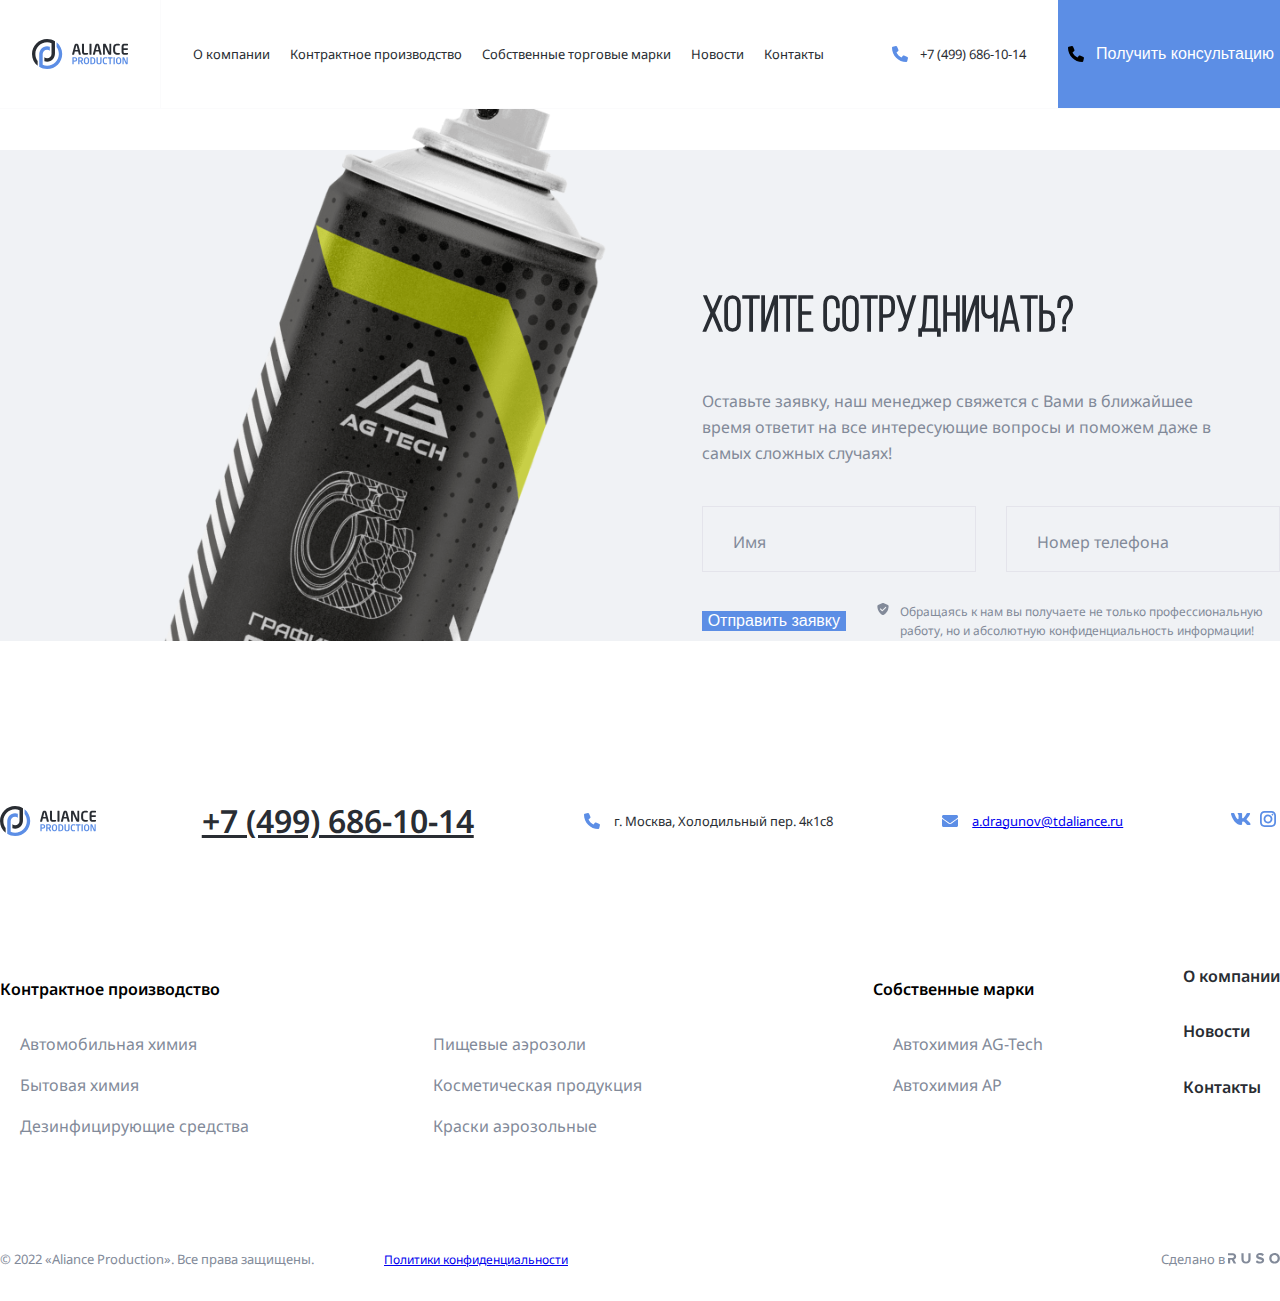
<file: about.html>
<!DOCTYPE html>
<html lang="en">
  <head>
    <meta charset="UTF-8">
    <meta http-equiv="X-UA-Compatible" content="IE=edge">
    <meta name="viewport" content="width=device-width, initial-scale=1.0">
    <link rel="preconnect" href="https://fonts.googleapis.com">
    <link rel="preconnect" href="https://fonts.gstatic.com" crossorigin>
    <link href="https://fonts.googleapis.com/css2?family=Noto+Sans:wght@400;600;700&display=swap" rel="stylesheet">
    <link rel="stylesheet" href="css/swiper-bundle.min.css">
    <link rel="stylesheet" href="css/style.css">
    <title> О компании - Aliance Production</title>
  </head>
<body>
  <div class="mobile-menu">
    <ul class="mobile-menu-nav">
      <li class="mobile-menu-nav-item">
        <a href="#" class="mobile-menu-link">О компании</a>
      </li>
      <li class="mobile-menu-nav-item">
        <a href="#" class="mobile-menu-link">Контрактное производство</a>
        <ul class="mobile-submenu">
          <li class="mobile-submenu-item">
            <a class="mobile-submenu-link" href="#">Автомобильная химия</a>
          </li>
          <li class="mobile-submenu-item">
            <a class="mobile-submenu-link" href="#">Бытовая химия</a>
          </li><li class="mobile-submenu-item">
            <a class="mobile-submenu-link" href="#">Дизинфицирующие средства</a>
          </li>
        </ul>
      </li>
      <li class="mobile-menu-nav-item">
        <a href="#" class="mobile-menu-link">Собственные торговые марки</a>
      </li>
      <li class="mobile-menu-nav-item">
        <a href="#" class="mobile-menu-link">Новости</a>
      </li>
      <li class="mobile-menu-nav-item">
        <a href="#" class="mobile-menu-link">Контакты</a>
      </li>
    </ul>
    <hr class="mobile-seporator">
    <a href="tel:+74996861014" class="mobile-phone">+7 (499) 686-10-14</a>
    <div class="mobile-info">
      <svg class="phone-icon" width="24" height="24">
        <use href="img/sprite.svg#phone">
        </use>
      </svg>
      <address class="mobile-info-address"> 
        г. Москва, Холодильный пер. 4к1с8
      </address>
    </div>
    <div class="mobile-info">
      <svg class="phone-icon" width="24" height="24">
        <use href="img/sprite.svg#phone">
        </use>
      </svg>
      <a href="mailto:a.dragunov@tdaliance.ru" class="mobile-info-email"> 
        a.dragunov@tdaliance.ru
      </a>
    </div>
  </div>
  <nav class="navbar navbar-light">
    <a href="#" class="mobile-menu-toggle">
      <div class="mobile-menu-line"></div>
      <div class="mobile-menu-line"></div>
      <div class="mobile-menu-line"></div>
    </a>
    <a href="./" class="header-logo">
      <svg class="logo-svg logo-light">
        <use href="img/sprite.svg#logo-light"></use>
      </svg>
      <svg class="logo-svg logo-dark">
        <use href="img/sprite.svg#logo"></use>
      </svg>
    </a>
    <ul class="header-nav" style="flex-basis: 100%">
      <li class="header-nav-item">
        <a href="/about.html" class="header-nav-link">О компании</a>
      </li>
      <li class="header-nav-item">
        <a href="#" class="header-nav-link">Контрактное производство</a>
      </li>
      <li class="header-nav-item">
        <a href="#" class="header-nav-link">Собственные торговые марки</a>
      </li>
      <li class="header-nav-item">
        <a href="#" class="header-nav-link">Новости</a>
      </li>
      <li class="header-nav-item">
        <a href="#" class="header-nav-link">Контакты</a>
      </li>
    </ul>
    <div class="header-phone">
      <svg class="phone-icon" width="24" height="24">
        <use href="img/sprite.svg#phone">
        </use>
      </svg>
      <a href="tel:+74996861014" class="header-phone-link">
        <span>+7 (499) 686-10-14</span>
      </a>
    </div>
    <button class="navbar-button button" data-toggle="modal">
      <svg class="button-icon" width="24" height="24">
        <use href="img/sprite.svg#phone">
        </use>
      </svg>
      <span class="button-text"> Получить консультацию</span>
    </button>
  </nav>
  <section class="cta">
    <div class="bg-grey section-cta">
      <img src="img/cta.png" alt="call to action" class="cta-image">
      <div class="cta-from-wrapper container">
        <form action="#" class="cta-form">
          <h2 class="section-title cta-form-title">Хотите сотрудничать?</h2>
          <p class="cta-form-text">
            Оставьте заявку, наш менеджер свяжется с Вами в ближайшее время ответит на все интересующие вопросы и поможем даже в самых сложных случаях!
          </p>
          <div class="input-group-wrapper">
            <div class="input-group">
              <input 
                id="user-name" 
                type="text" 
                class="input" 
                placeholder=" "/>
              <label class="input-group-label" for="user-name">Имя</label>
            </div>
            <div class="input-group">
              <input 
              id="user-phone" 
              type="tel" 
              class="input" 
              placeholder=" " />
              <label class="input-group-label" for="user-phone">Номер телефона</label>
            </div>
          </div>
          <div class="cta-form-footer">
            <button type="submit" class="button cta-form-button">Отправить заявку
            </button>
            <div class="notify">
              <svg class="notify-icon" width="14" height="14">
                <use href="img/sprite.svg#shield">
                </use>
              </svg>
            <p class="notify-text">Обращаясь к нам вы получаете не только профессиональную работу, но и абсолютную конфиденциальность информации!
            </p>
            </div>
          </div>
        </form>
      </div>
    </div>
  </section>
  <footer class="footer">
    <div class="container">
      <div class="footer-top">
        <svg class="logo-svg footer-logo" width="140" height="44">
          <use href="img/sprite.svg#logo">
          </use>
        </svg>
        <a href="tel:+74996861014" class="footer-phone">+7 (499) 686-10-14</a>
        <div class="footer-info">
          <svg class="phone-icon" width="24" height="24">
            <use href="img/sprite.svg#phone">
            </use>
          </svg>
          <address class="footer-info-address"> 
            г. Москва, Холодильный пер. 4к1с8
          </address>
        </div>
        <div class="footer-info">
          <svg class="mail-icon" width="24" height="24">
            <use href="img/sprite.svg#mail">
            </use>
          </svg>
          <a href="mailto:a.dragunov@tdaliance.ru" class="footer-info-email"> 
            a.dragunov@tdaliance.ru
          </a>
        </div>
        <div class="footer-social">
          <a href="#" class="footer-social-link">
            <svg class="footer-social-icon" width="24" height="24">
              <use href="img/sprite.svg#vk">
              </use>
            </svg>
          </a>
          <a href="#" class="footer-social-link">
            <svg class="footer-social-icon" width="24" height="24">
              <use href="img/sprite.svg#inst">
              </use>
            </svg>
          </a>
        </div>
      </div>
    </div>
    <hr class="footer-seporator">  
    <div class="container">
      <div class="footer-bottom">
        <div class="footer-menu-wrapper">
          <h2 class="footer-menu-title">Контрактное производство</h2>
          <ul class="footer-menu-list footer-menu-column-2">
            <li class="footer-menu-item">
              <a href="#" class="footer-menu-link">Автомобильная химия</a>
            </li>
            <li class="footer-menu-item">
              <a href="#" class="footer-menu-link">Бытовая химия</a>
            </li>
            <li class="footer-menu-item">
              <a href="#" class="footer-menu-link">Дезинфицирующие средства</a>
            </li>
            <li class="footer-menu-item">
              <a href="#" class="footer-menu-link">Пищевые аэрозоли</a>
            </li>
            <li class="footer-menu-item">
              <a href="#" class="footer-menu-link">Косметическая продукция</a>
            </li>
            <li class="footer-menu-item">
              <a href="#" class="footer-menu-link">Краски аэрозольные</a>
            </li>
          </ul>
        </div>
        <div class="footer-menu-wrapper">
          <h2 class="footer-menu-title">Собственные марки</h2>
          <ul class="footer-menu-list">
            <li class="footer-menu-item">
              <a href="#" class="footer-menu-link">Автохимия AG-Tech</a>
            </li>
            <li class="footer-menu-item">
              <a href="#" class="footer-menu-link">Автохимия AP</a>
            </li>
          </ul>
        </div>
        <div class="footer-menu-wrapper">
          <ul class="footer-menu-list">
            <li class="footer-menu-item">
              <a href="#" class="footer-menu-link footer-menu-link-bold">О компании</a>
            </li>
            <li class="footer-menu-item">
              <a href="#" class="footer-menu-link footer-menu-link-bold">Новости</a>
            </li>
            <li class="footer-menu-item">
              <a href="#" class="footer-menu-link footer-menu-link-bold">Контакты</a>
            </li>
          </ul>
        </div>
      </div>
    </div>
    <hr color="#EBEBF0;" class="footer-seporator">  
    <div class="container">
      <div class="footer-wrapper">
        <div class="footer-legal">
          <p class="copyright">
            &copy; 2022 «Aliance Production». Все права защищены.
          </p>
          <a href="#" class="footer-policy">Политики конфиденциальности</a>
        </div>
        <div class="footer-author">
          <span class="made-in">Сделано в</span>
          <svg class="footer-social-icon" width="52" height="11">
            <use href="img/sprite.svg#ruso">
            </use>
          </svg>
        </div>
      </div>
    </div>
  </footer>
  <div class="modal">
    <div class="modal-dialog">
      <h2 class="modal-title">Есть вопросы?</h2>
      <a href="#" class="modal-close" data-toggle="modal">
        <svg class="close-icon" width="24" height="24">
          <use href="img/sprite.svg#close">
          </use>
        </svg>
      </a>
      <p class="modal-text">
        Оставьте заявку, наш менеджер свяжется с Вами в ближайшее время ответит на все интересующие вопросы и поможем даже в самых сложных случаях!
      </p>
      <form action="" class="modal-form">
        <div class="input-group-wrapper input-group-vertical">
          <div class="input-group modal-input-group">
            <input 
              id="modal-user-name" 
              type="text" 
              class="input" 
              placeholder=" "/>
            <label class="input-group-label modal-input-label" for="modal-user-name">Имя</label>
          </div>
          <div class="input-group modal-input-group">
            <input 
            id="modal-user-phone" 
            type="tel" 
            class="input" 
            placeholder=" " />
            <label class="input-group-label modal-input-label" for="modal-user-phone">Номер телефона</label>
          </div>
        </div>
        <div class="modal-form-footer">
          <button type="submit" class="button modal-form-button">Отправить заявку
          </button>
          <div class="notify">
            <svg class="notify-icon" width="14" height="14">
              <use href="img/sprite.svg#shield">
              </use>
            </svg>
          <p class="notify-text">Обращаясь к нам вы получаете не только профессиональную работу, но и абсолютную конфиденциальность информации!
          </p>
          </div>
        </div>
      </form>
    </div>
  </div>
  <script src="js/swiper-bundle.min.js"></script>
  <script src="js/main.js"></script>
</body>
</html>
</file>
<file: css/style.css>
* {
  box-sizing: border-box;
}

html {
  font-size: 16px;
}
@font-face {
  font-family: 'Bebas Neue Book';
  src: url('../fonts/BebasNeueBook.woff') format('woff');
  font-weight: normal;
  font-style: normal;
}

body{
  margin: 0;
  font-family: "Noto Sans", sans-serif;
}

.mobile-menu {
  display: none; /*здесь показываться не будет, вернется на маленьком меню*/
}

.container {

}

.navbar {
  display: flex;
  align-items: center;
  justify-content: center;
  color: #fff;
  position: fixed;
  width: 100%;
  left: 0;
  top: 0;
  z-index: 2;
  border-bottom: 1px solid rgba(235, 235, 240, 0.2); /*рамка снизу*/
  transition: background-color 0.2s; /*плавное изменение цвета шапки при перемещении*/
}

.navbar-light {
  background-color: #fff;
  color: #292D33;
}
.logo-dark {
  display: none;
}
.navbar-light .logo-light {
  display: none;
}
.navbar-light .logo-dark {
  display: block;
}
.navbar-scroll {
  height: 72px;
}
.phone-icon {
  fill: #5C8EE6;
}

.logo-svg {
  width:144px;
  height: 44px;
}

.navbar-light .header-logo-path {
  fill:#292D33;
}

.header-image {
  background-image: url('../img/header-bg.jpeg');
  background-size: cover;
  background-repeat: no-repeat;
  background-position: center;
  position: relative; /*позиция родителя*/
}

.header-image::before {
  content: "";
  position: absolute; /*позиционирование относительно родителя*/
  background: rgba(41, 45, 51, 0.7);
  top: 0; /*прилигание плажки к верху экрана*/
  left:0;
  width: 100%;
  height: 100%;
  z-index: 0; /*позиция в слоях*/
}
.header-logo {
  padding: 19px 50px;
  border-right: 1px solid rgba(235, 235, 240, 0.2);
   /*высота относительно родителя*/
   display: flex;
}

.header-nav {
  display: flex;
  justify-content: space-between;
  flex-basis: 100%; /* ширина большая*/
  list-style: none; /* отключение точек*/
  margin-right: 5%;
}

.header-nav-link {
  text-decoration: none;
  color: inherit;
  position: relative;
}

.header-nav-link:hover {
  padding-bottom: 10px;
  border-bottom: 1px solid #5C8EE5;
  transition: transform 0.2s;
}

.header-phone {
  flex-shrink: 0;  /*означает что не надо скукоживать-смещать */
  display: flex;
  align-items: center;
  gap: .625rem;  /*отступ на 10 пх*/
  margin-right: 3.125rem;
}

.header-phone-link {
  display: flex;
  align-items: center;
  text-decoration: none;
  font-size: 1rem;
  color: inherit;
}

.header-phone-icon {
  margin-right: 7px;
}

.button {
  font-size: 16px;
  color: #FFFFFF;
  background: #5C8EE5;
  border: none;
  cursor: pointer; /*меняет стиль курсора при наведении на кнопку*/
}

.navbar-button {
  display: flex;
  align-items: center;
  justify-content: center;
  flex-shrink: 0;
  height: 81px;
}
.navbar-button .button-icon {
  display:block;
  margin-right: 8px;
}

.button-details {
  display: flex;
  align-items: center;
  justify-content: center;
  width: 313px;
  padding: 25px 60px;
}

.seporator {
  background: #5C8EE6;
  width: 9.375rem;
  height: .125rem;
}

.header-content {
  padding-top: 272px;
  position: relative;
  z-index: 1;
  color:#fff;
}

.header-title {
  line-height: 93px;
  font-size: 80px;
  max-width: 67.5rem;
  font-family: 'Bebas Neue Book';
  margin: 1.875rem 0;
}

.header-text {
  max-width: 45rem;
  font-style: normal;
  font-weight: 400;
  line-height: 160%;
  margin-bottom: 3.125rem;
}

.header-features {
  display: flex; /*выравнивает в линию*/
  height: 10.5rem;
  padding: 0; /*отключает настройку отступов по краям*/
  margin-top: 98px;
  list-style: none;
  color: #fff;
  position: relative; /*вылазиет вперед не остается в тени*/
  }

.header-features-item {
  padding: 28px 50px;
  max-height: 100%;
  border: 1px solid rgba(235, 235, 240, 0.2);
  }
  .slider-buttons {
    display: none;
    height: 44px;
  }
  .slider-button-prev,
  .slider-button-next {
    height: 100%;
    flex-basis: 50%;
    display: flex;
    align-items: center;
    justify-content: center;
    cursor: pointer;
  }
  


.header-features-text {
  font-weight: 400;
  font-size: 1rem;
  line-height: 160%;
}

.section {
  padding: 3.125rem 6.25rem;
  margin-top: 9.375rem; /*отступ сверху*/
  margin-bottom: 9.375rem; /*отступ снизу*/
  }

.section-title {
  font-family: 'Bebas Neue Book';
  color: #292D33;
  font-size: 3.75rem;
  line-height: 120%;
  }

.steps {
  display: flex;
  list-style: none;
  padding: 0;
  gap: 1.875rem; /*отступ между блоками текста*/
  }

  .steps-item {
    max-width: 20.625rem;
  }

  .steps-num {
    font-weight: 400;
    font-size: 3rem;
    line-height: 120%;
    color: #5C8EE6;
    font-family: 'Bebas Neue Book';
    display: flex;
    align-items: center;
  }

  .steps-num::after {
    content:"";
    height: .0625rem;
    background: #EBEBF0;
    width: 100%;
    margin-left: 1.875rem;

  }

  .steps-title {
    margin-top: 1.875rem;
    margin-bottom: .625rem;
    font-weight: 400;
    font-size: 1.75rem;
    line-height: 160%;
    color: #292D33;
  }
  
  .steps-text {
    font-weight: 400;
    line-height: 160%;
    color: #828A99;
    margin-top: .625rem;
    margin-bottom: 1.25rem;
  }
 
  .button-link {
    display: flex;
    align-items: center;
    text-decoration: none;
    font-weight: 600;
    line-height: 160%;
    color: #5C8EE6;
  }

  .button-link:before {
    content:"";
    height: 1px;
    background: #5C8EE6;
    width: 40px;
    margin-right: 16px;
    transition: width 0.2s;
  }
  .button-link:hover:before {
    width: 60px;
  }

  .primary-buttons-wrapper{
    display: flex;
    height: 60px;
    justify-content: flex-end;
  }

  
  .primary-button-prev,
  .primary-button-next {
    background: #5C8EE6;
    height: 100%;
    width: 80px;
    display: flex;
    align-items: center;
    justify-content: center;
    cursor: pointer;
  }
  .steps-buttons {
    display: none;
  }
  .cards {
    display: flex;
    flex-wrap: wrap;
  }
  .card {
    flex-basis: 33%;
    border: 1px solid #f1f1f5;
    position: relative;
  }

  .card-content{
  padding: 40px 50px;
  }

  .card-title {

  }

  .card-text {

  }

  .card-image {

  }
  .trademark-cards {
    display: flex;
  }
  .trademark-card {
    flex-basis: 50%;
    border: 1px solid #f1f1f5;
    text-decoration: none;
    transition: border 0.2s;
    padding: 50px;
    display: grid;
    grid-template-columns: 180px 1fr;
    grid-template-rows: auto 2fr;
    grid-column-gap: 50px;
    grid-template-areas: 
    "logo title title"
    "logo text text"
    ;
  }
  .trademark-card-logo {
    width: 100%;
    fill: #828A99;
    grid-area: logo;
  }
  .trademark-card-title {
    grid-area: logo;
    font-weight: 400;
    margin: 0;
    font-size: 28px;
    line-height: 160%;
    color: #292D33;
    grid-area: title;
  }
  .trademark-card-text {
    font-style: normal;
    font-weight: 400;
    font-size: 16px;
    line-height: 160%;
    color: #828A99;
    grid-area: text;
    margin-top: 10px;
  }
  .trademark-card:hover {
    border-color: #5C8EE6;
  }
  .trademark-card:hover .trademark-card-logo {
    fill:#5C8EE6;
  }
  .trademark-card:hover .trademark-card-title {
    color:#5C8EE6;
  }
.founder {
 position: relative;
 min-height: 660px;
}
.founder-photo {
  position: absolute;
  left: 0;
  width: 40%;
  top: 0;
  height: 100%;
  object-fit: cover;
}
.founder-content {
  max-width: 500px;
}
.founder-content-wrapper {
  display: flex;
  justify-content: flex-end;
}
.founder-text {
  font-weight: 300;
  font-size: 16px;
  line-height: 160%;
  color:#828A99;
}
.clients-wrapper {
  display: flex;
  gap: 50px;
}
.clients-content{
flex-basis: 50%;
}
.clients-list {
  list-style-type: none;
  padding: 0;
  columns: 2 auto;
}
.clients-list-item {
  display: flex;
  align-items: center;
  gap: 20px;
  font-weight: 400;
  font-size: 16px;
  line-height: 160%;
  color: #292D33;
}

.clients-logo-list {
  flex-shrink:10;
  display: flex;
  flex-wrap: wrap;
  margin-top: 1;
 
}
.clinets-logo-item {
  flex-basis: 33%;
  border: 1px solid #EBEBF0;
  display: flex;
  align-items: center;
  justify-content: center;
  padding: 16px;
  filter: grayscale(100%); /*делает логотип серее*/
}
.clinets-logo-item:hover {
  filter: grayscale(0);
  transition: filter 0.2s;
}
.clients-logo {
  max-width: 100%;
  width: 70px;
  height: 70px;
}
.blog-card {
  display: flex;
  position: relative;
  min-height: 400px;
  flex-direction: column;
  text-decoration: none;
  color: #fff;
  justify-content: flex-end;
  padding: 50px;
}
.blog-card::before {
  content: '';
  position: absolute;
  width: 100%;
  height: 100%;
  left: 0;
  background: rgba(41, 45, 51, 0.6);
  top: 0;
  z-index: -1;
}
.blog-card-image {
  position: absolute;
  left: 0;
  top: 0;
  width: 100%;
  height: 100%;
  object-fit: cover;
  z-index: -2;
}
.blog-card-title {
  font-style: normal;
  font-weight: 400;
  font-size: 28px;
  line-height: 160%;
  margin-bottom: 10px;
  margin-top: 0;
}
.blog-card-text {
  font-style: normal;
font-weight: 400;
font-size: 16px;
line-height: 160%;
margin-top: 10px;
}
.blog-slider-footer {
  display: flex;
  align-items: center;
  margin-top: 30px;
  justify-content: space-between;
}
.bg-grey {
  background: #F0F2F5;
}
.section-cta {
  position: relative;
  padding-top: 100px;
  margin-top: 150px;
  margin-bottom: 100px;
}
.cta-image {
  position: absolute;
  bottom: 0;
  left: 0;
  max-width: 720px;
  width: 50%;
}
.cta-from-wrapper {
  display: flex;
  justify-content: flex-end;
}
.cta-form {
  max-width: 820px;
}
.cta-form-text {
  font-style: normal;
  font-weight: 400;
  font-size: 16px;
  line-height: 160%;
  color: #828A99;
  margin-top: 22px;
  margin-bottom: 40px; 
  max-width: 40rem;
}
.input-group-wrapper {
  display: flex;
  gap: 30px; 
}
.input-group-vertical {
  display: flex;
  flex-direction: column;

}
.input-group {
  position: relative;
  height: 66px;
  flex-grow: 1;
  background-color: #F0F2F5;
}
.input {
width: 100%;
height: 100%;
position: absolute;
top: 0;
left: 0;
padding: 20px 30px;
border: 1px solid #E4E4EB;
background-color: inherit;

}
.input-group-label {
  position: absolute;
  cursor: text;
  top: 24px;
  left: 31.6px;
  font-weight: 400;
  font-size: 16px;
  line-height: 160%;
  color: #828A99;
  transition: top 0.2s, left 0.2s, font-size 0.2s;
  background-color: inherit;
}
.input:focus {
 border: 1px solid #5C8EE6;
 outline: 0;
}
.input:focus ~ .input-group-label,
.input:not(:placeholder-shown).input:not(:focus)~ .input-group-label {
top: -8px;
left: 16px;
font-size: 10px;
background-color: inherit;
padding: 0 10px;
} /*label отъезжает наверх*/
.cta-form-footer{
  gap: 30px;
  display: flex;
  margin-top: 30px;
  align-items:center;
}
.cta-form-button {
  flex-shrink: 0; 
}
.notify {
  display: flex;
  align-items:flex-start;
  gap: 10px;
}
.notify-icon {
  flex-shrink: 0; 
}
.notify-text {
  max-width: 380px; /* отделил текст от картинки, все встало на место*/
  font-style: normal;
  font-weight: 400;
  font-size: 12px;
  line-height: 160%;
  font-style: normal;
  font-weight: 400;
  font-size: 12px;
  line-height: 160%;
  color: #828A99;
  margin: 0;
}
.footer-top {
  padding-top: 50px;
  padding-bottom: 50px;
  display: flex;
  align-items: center;
  justify-content: space-between;   /*растягивает по ширине*/
}
.footer-logo {
  width: 200px;
  height: 60px;

}
.footer-info {
  display: flex;
  align-items: center;
  text-decoration: none; /*убирает курсив*/
  font-style: normal; 
  color: #292D33;
  gap: 10px;
}
.footer-info-address,
.footer-info-address {
  font-style: inherit;
  text-decoration: inherit;
  color: inherit;
}
.footer-phone {
  font-style: normal;
  font-weight: 600;
  font-size: 32px;
  line-height: 160%;
  text-decoration-line: underline;
  color: #292D33;
}
.footer-social-link {
  text-decoration: none;
}
.footer-seporator {
color: #EBEBF0;
background-color: #EBEBF0;
border: none;
}
.footer-bottom {
  padding-top: 50px;
  padding-bottom: 50px;
}
.footer-menu-title {
  padding-top: 0;
  margin-bottom: 30px;
  font-style: normal;
  font-weight: 600;
  font-size: 16px;
  line-height: 160%;
}
.footer-menu-list {
  margin: 0;
  padding-left: 20px;
  list-style-type: none;
}
.footer-menu-column-2 {
  columns: 2 400px;
  min-width: 800px;
}
.footer-menu-link {
  text-decoration: none;
  color: #828A99;
  font-weight: 400;
  font-size: 16px;
  line-height: 160%;
  margin-bottom: 15px;
  display: block;
}
.footer-menu-link-bold {
  font-style: normal;
  font-weight: 600;
  font-size: 16px;
  color: #292D33;
  line-height: 160%;
  margin-bottom: 30px;
}
.footer-bottom {
  display: flex;
  justify-content: space-between;
}
.footer-menu-wrapper:last-child {
  margin-left: 80px;
}
.footer-wrapper{
  padding-top: 20px;
  padding-bottom: 20px;
  font-style: normal;
  color: #828A99;
}
.footer-wrapper,
.footer-legal {
  display: flex;
  align-items: center;
  justify-content: space-between;
  gap: 70px;
}
.footer-copyright,
.footer-policy {
  font-style: normal;
  font-weight: 400;
  font-size: 12px;
  line-height: 160%;
}
.modal {
  opacity: 0;
  visibility: hidden; /*скрытое по умолчанию модальное окно*/
  transform: translateX(-100%);
  position: fixed;
  top: 0;
  left: 0;
  width: 100%;
  height: 100%;
  background-color: rgba (40, 45, 51, 0.5);
  z-index: 10;
  display: flex;
  transition: opacity 0.2s;
}
.modal.is-open {
  transform: translateX(0);
  visibility: visible;
  opacity: 1;
}
.modal.is-open, .modal-dialog {
 transform: translateY(0); 
}
.modal-dialog {
background-color: #fff;
margin: auto;
max-width: 460px;
padding: 40px 50px;
position: relative;
transform: translateY(-50%); 
transition: transform 0.3s;
}
.modal-close {
  display: block;
  position: absolute;
  top: 40px;
  right: 50px;
  width: 50px;
  height: 50px;
  display: flex;
  align-items: center;
  justify-content: center;
  border: 1px solid #ebebf0;
}
.modal-title {
  font-family: "Bebas Neue";
  font-style: normal;
  font-weight: 400;
  font-size: 14px;
  line-height: 160%;
  color: #828A99;
  margin-top: 0;
  margin-bottom: 20px;
}
.modal-text {
  font-style: normal;
  font-weight: 400;
  font-size: 16px;
  line-height: 160%;
  color: #828A99;
  margin-bottom: 30px;
}
.modal-input-group {
  background-color: #fff;
}
.modal-form-footer {
  margin-top: 30px;
}
.modal-form-button {
  margin-bottom: 24px;
  width: 100%;
  display: block;
}

@media (max-width:1700px) {
   html {
    font-size: 14px;
   }
   .header-image {
    background-position: center;
   }
}

@media (max-width:1460px) {
  html {
   font-size: 13px;
  }
  .header-logo {
  padding: 32px;
  }
  .navbar-button {
    height: 108px;
  }
  .logo-svg {
    max-width: 96px;
  }
  .header-nav {
    padding-left: 32px;
  }
  .header-nav-item:not(:last-child) {
    margin-right:16px;
  }
  .header-phone {
    margin-right: 32px;
  }
}

@media (max-width:1200px) {
  .header-phone {
    display: none;
  }
  .navbar {
    height: 80px;
  }
  .navbar-button {
    height: 79px;
  }
  .slider-buttons {
    display: flex;
  }
  .slider-buttons {
    display: flex;
  }
  .primary-buttons-wrapper {
    height: 40px;
  }
  .primary-button-prev,
  .primary-button-next {
    width: 60px;
  }
  .steps-buttons {
    display: flex;
  }
  .card {
    flex-basis: 50%;
  }
  .trademark-card {
    grid-template-columns: auto auto;
  }
  .founder-content {
    max-width: 560px;
  }
  .clients-content {
    flex-basis: 60%;
  }
}

@media (max-width: 992px) {
  html {
    font-size: 12px;
  }

  .header-nav {
    display: none;
  }
  .header-logo {
    flex-grow: 1;
    justify-content: center;
  }
  .mobile-menu-toggle {
    width: 80px;
    height: 100%;
    display: flex;
    flex-direction: column;
    align-items: center; /*выравнял по центру*/
    justify-content: space-between; /*растянул*/
    padding: 22px;
    border-right:1px solid rgba(235, 235, 240, 0.2); /*полоска справа*/
  }

  .navbar-light, .mobile-menu-line{
    background-color: #333;
  }

  .mobile-menu-line {
  height: 1px;
  background-color: #fff;
  width: 100%;
  transition: transform 0.2s; /*плавность перехода*/
  }
  .mobile-menu-line:nth-child(2){
    width: 80%;
  }
  .navbar-button,
  .button-text {
    display: none;
  }
  .navbar-button,
  .button-icon {
    fill:#fff;
  }
  .mobile-menu {
    display: none; /*меню возвращается*/
    position: fixed;
    top: 0;
    right: 0;
    left: 0;
    bottom:0;
    width: 100%;
    height: 100%;
    overflow-y: auto;
    z-index: 2;
    background: #fff;
    padding-top: 80px;
    padding-left: 24px;
    padding-right: 24px;
  }

  .is-open {
    display: block;    /*при нажатии на меню, появляется меню*/
  }

  .mobile-menu-nav {
    list-style: none;
    padding: 0;
  }
  
  .mobile-menu-nav-item {
    list-style-type: none;
    margin-bottom: 32px;
  }

  .mobile-menu-link {
  text-decoration: none;
  font-weight: 700;
  font-size: 14px;
  line-height: 160%;
  color: #292D33;
  }

  .mobile-submenu {
    list-style-type: none;
    padding: 0;
    padding-left: 16px;
    margin-top: 16px;
  }
  .mobile-submenu-link {
    text-decoration: none;
    font-size: 14px;
    line-height: 160%;
    color: #828A99;
  }
  .mobile-phone {
    display: block;
    font-weight: 600;
    font-size: 20px;
    line-height: 160%;
    text-decoration-line: underline;
    color: #292D33;
    border-top: 1px;
    padding-top: 32px;
    margin-bottom: 24px;
  }

   .mobile-seporator {
    background: #EBEBF0;
   }

   .mobile-info {
    display: flex;
    align-items: center;
    gap: 16px;
    margin-bottom: 16px;
   }

   .mobile-info-address,
   .mobile-info-email {
    text-decoration: none;
    font-weight: 400;
    font-size: 14px;
    line-height: 160%; 
    color: #292D33;
   }
  
   .close-menu,
   .mobile-menu-line:nth-child(2) {   /*меняет местами линии занка меню*/
    /*display: none;*/
   }

   .close-menu,
   .mobile-menu-line:nth-child(1) {
    
    }

   .close-menu,
   .mobile-menu-line:nth-child(3) {
    
   }
   .trademark-cards {
    flex-direction: column;
   }
   .clients-wrapper {
    flex-direction: column;
   }
}

@media (max-width: 768px) {
  .container {
    max-width: 640px;
  }
  .header-title {
    font-size: 64px;
  }
  .header-content {
    padding-top: 48px;
  }
  .card {
    flex-basis: 100%;
  }  
  .founder-photo {
    position: relative;
    width: 100%;
    margin-bottom: 50px;
  }
}

@media (max-width: 576px) {
  .container {
    max-width: 90%;
  }
  .header-title {
    font-size: 32px;
  }
  .header-content {
    padding-top: 32px;
  }
  .trademark-card {
    grid-template-areas: 
    "logo title"
    "text text";
  }
  .clients-list {
    columns: 1;
  }
  .clinets-logo-item {
    flex-basis: 50%;
  }
}
</file>
